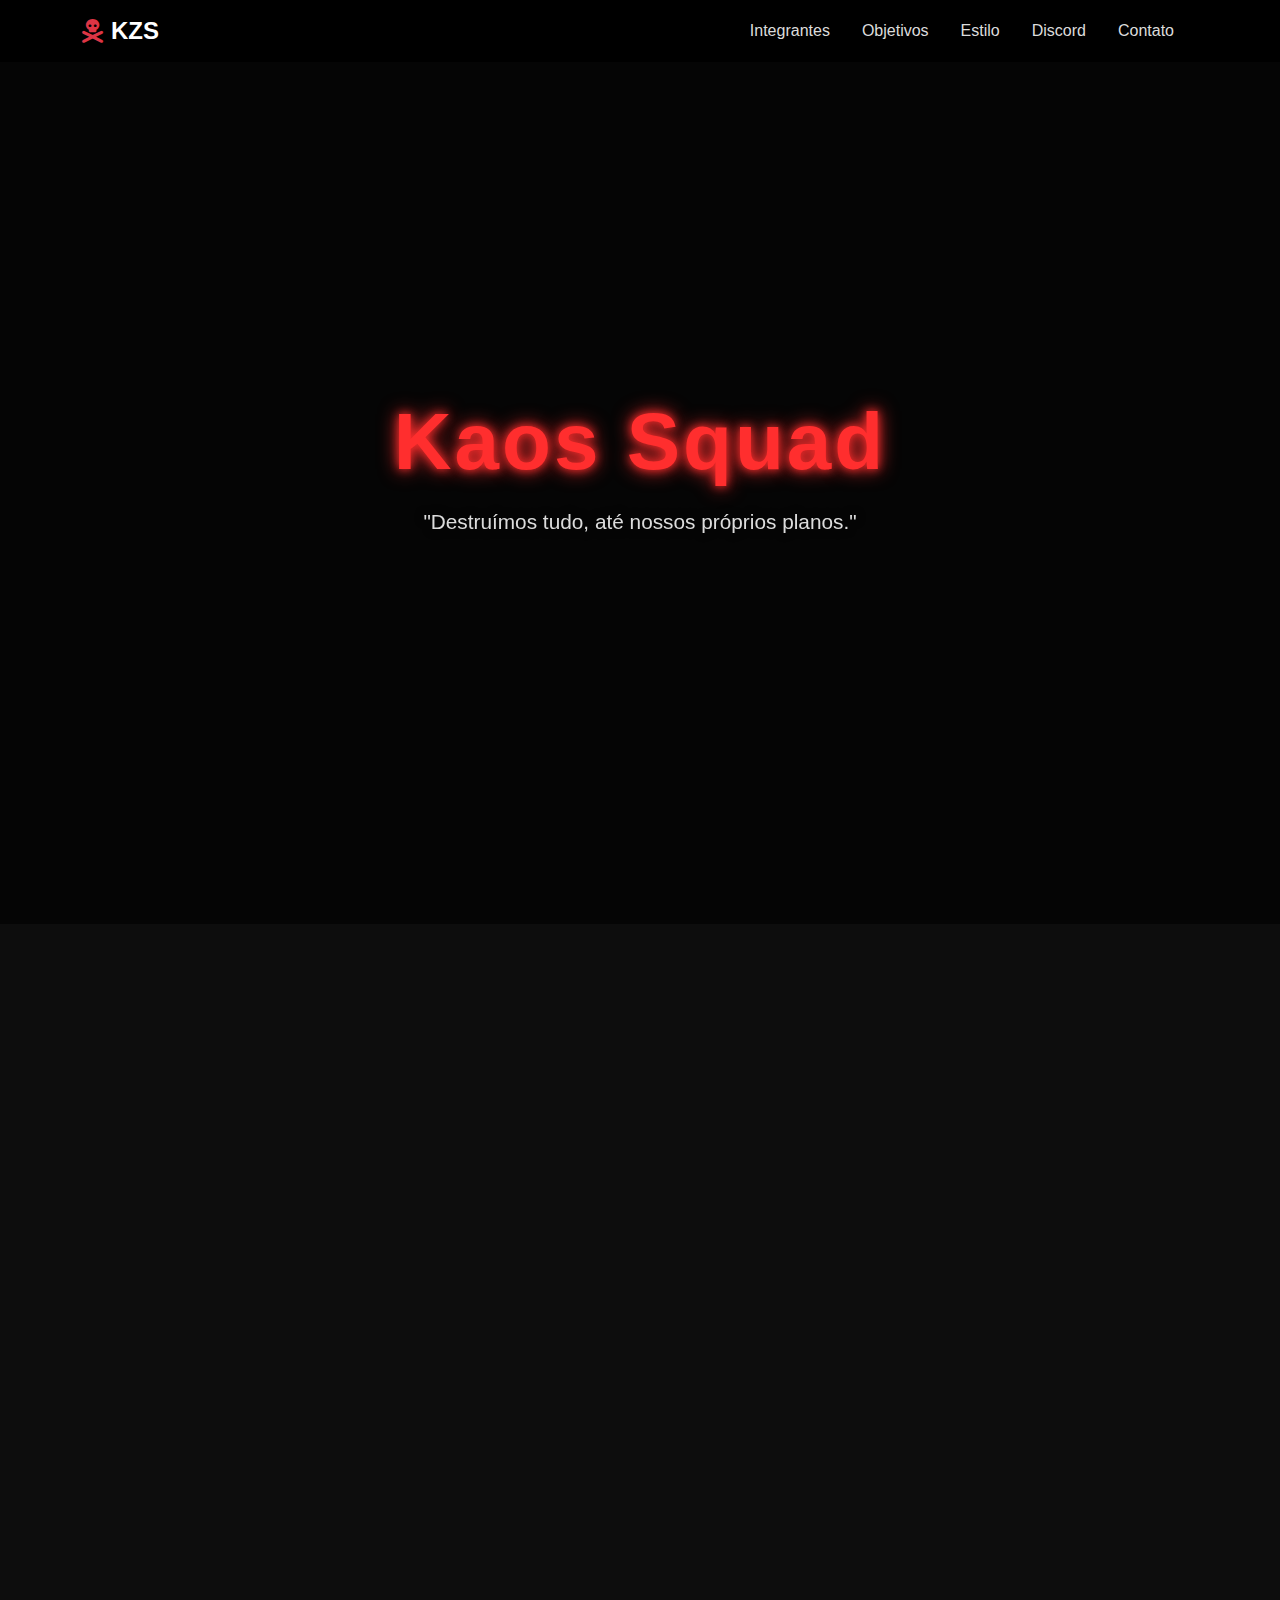
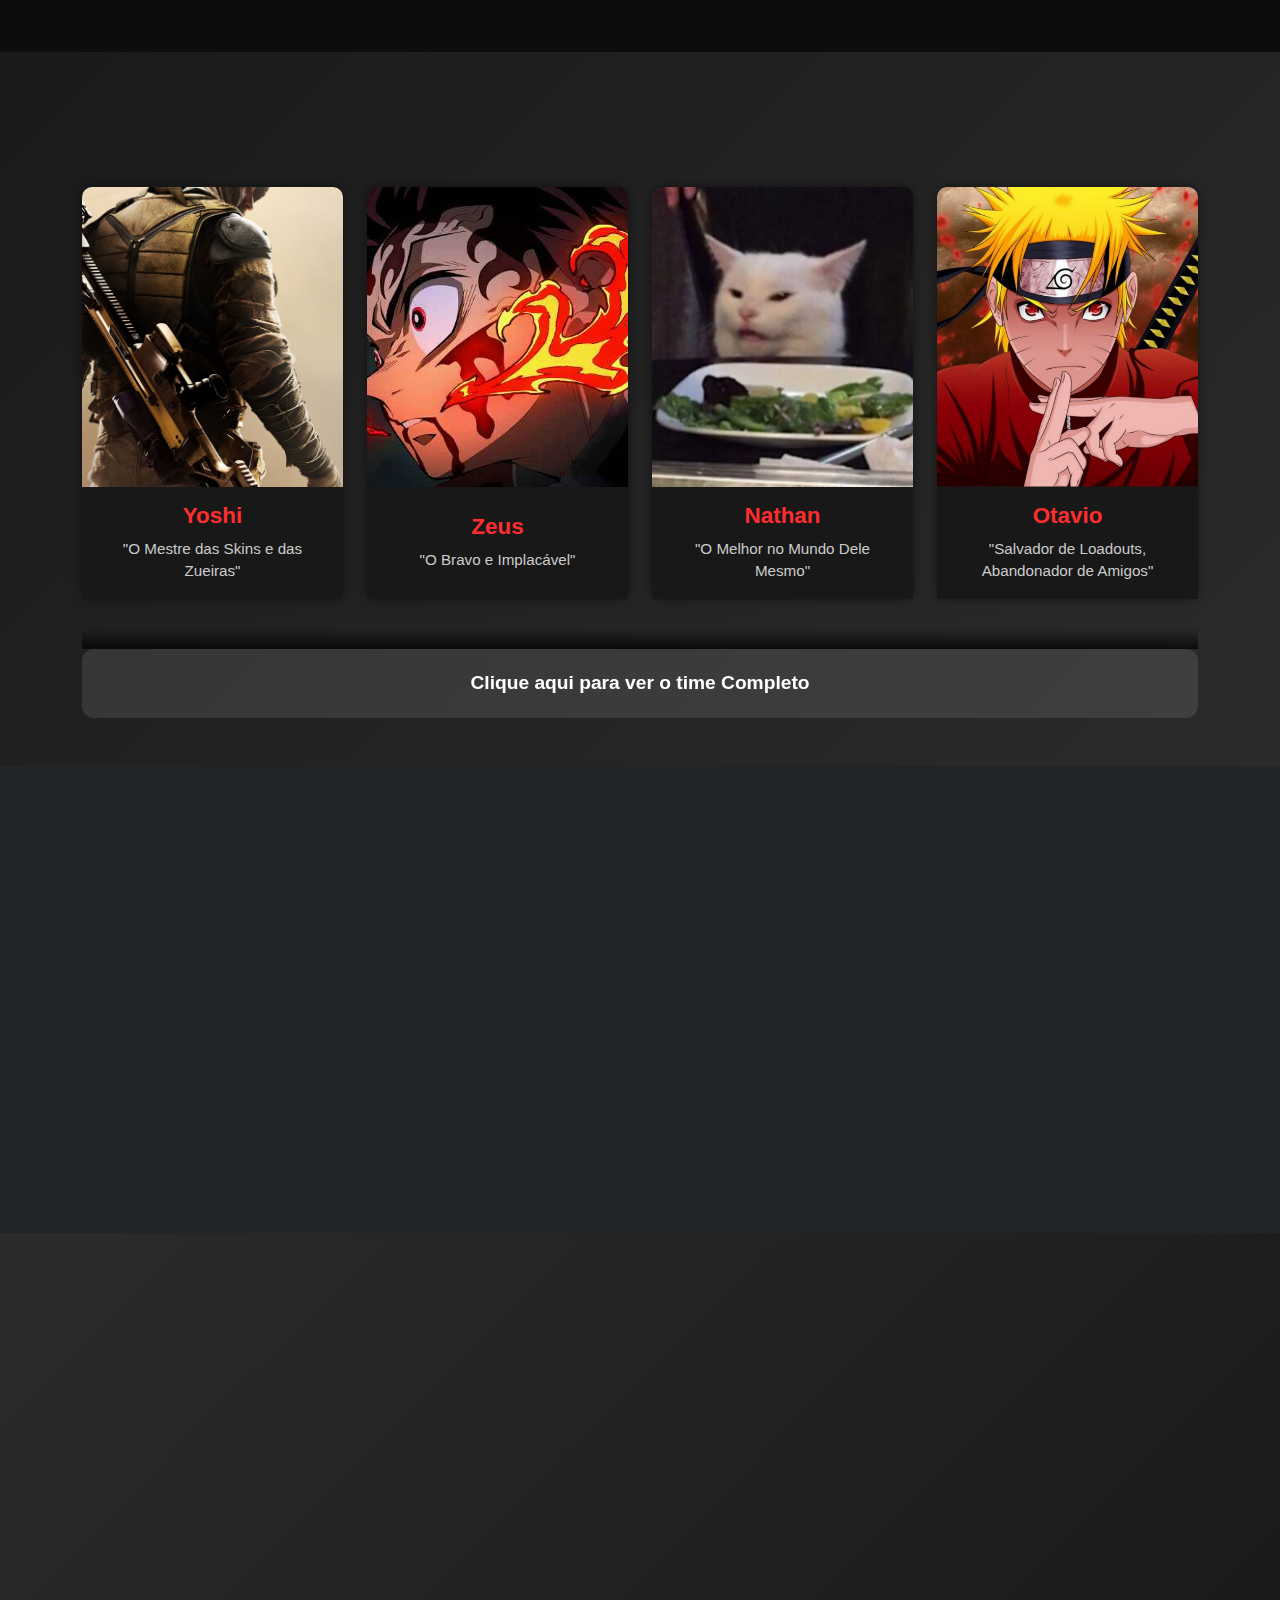
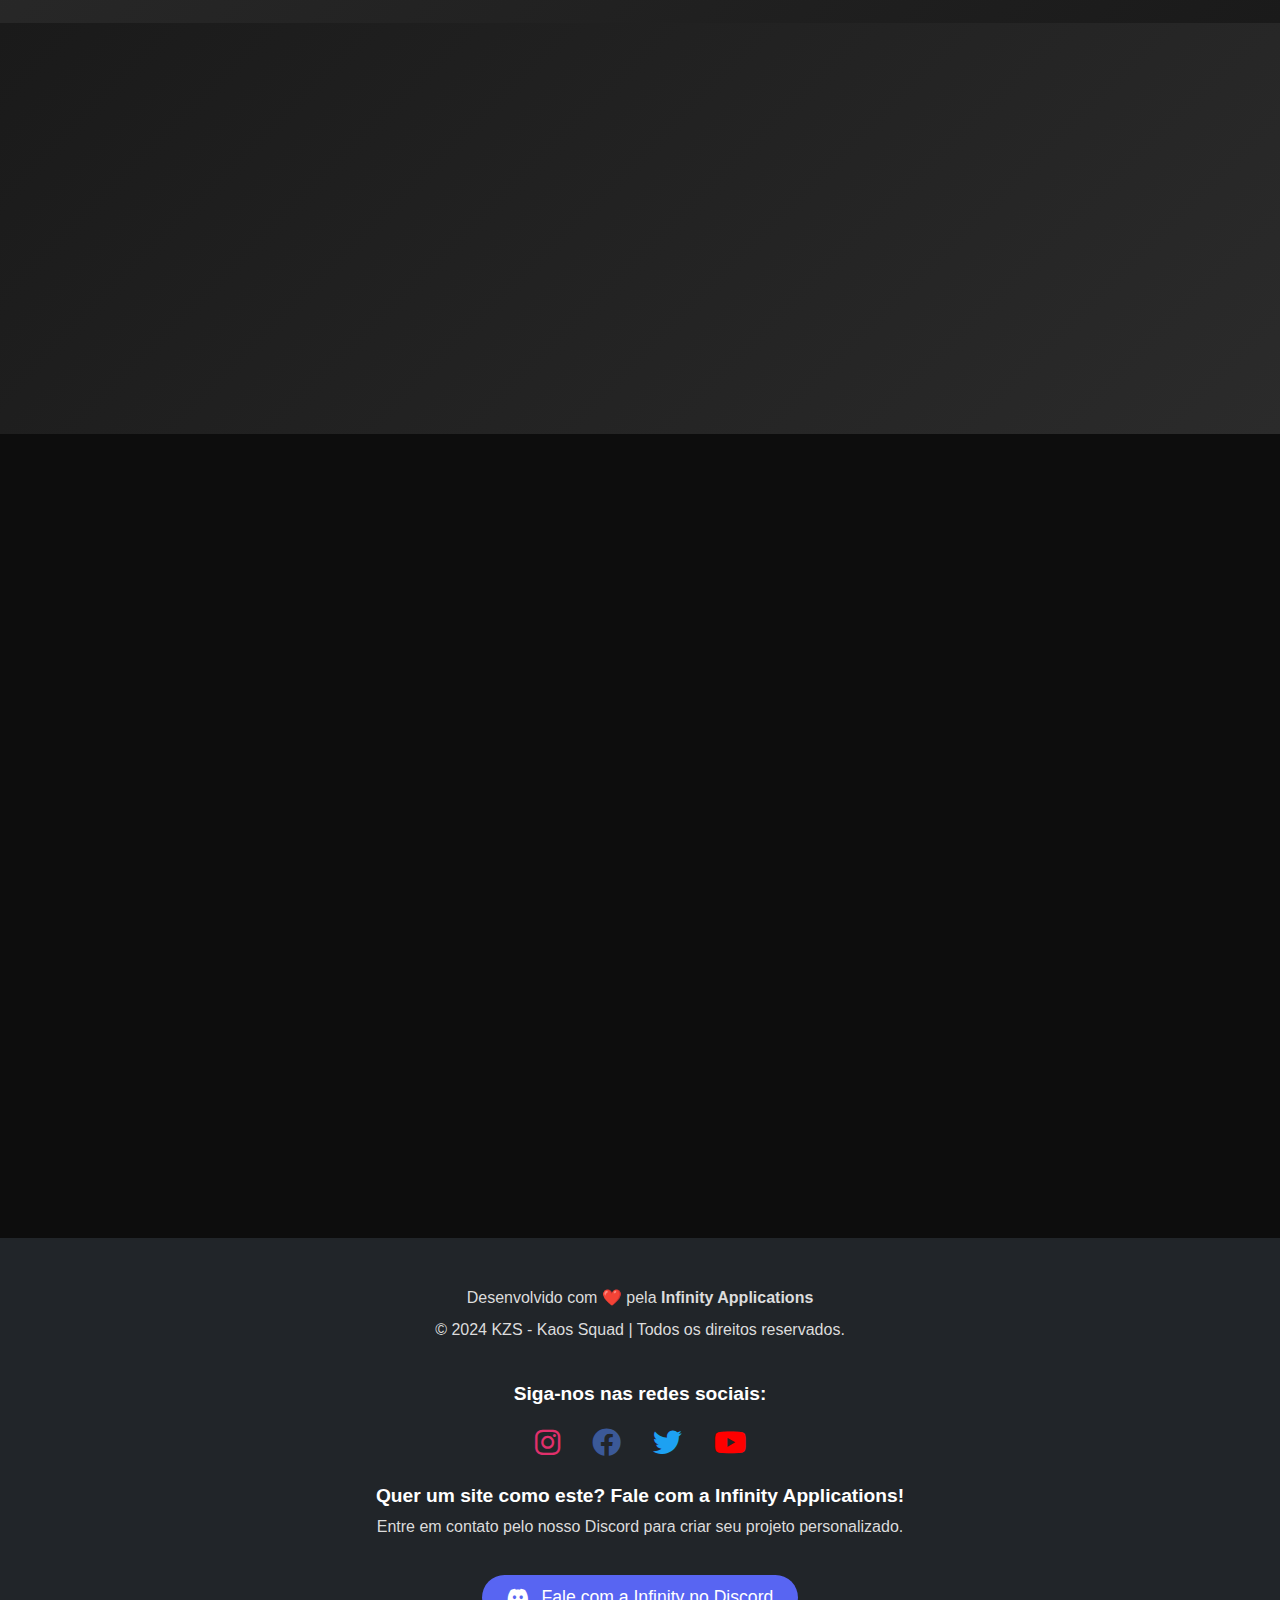
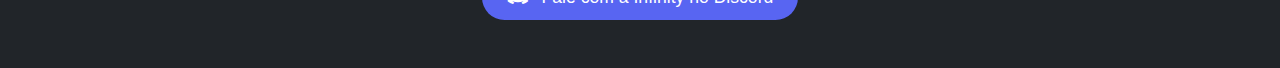
<file: index.html>
<!DOCTYPE html>
<html lang="pt-BR">

<head>`
  <meta charset="UTF-8" />
  <meta name="description" content="Site da equipe KZS - Kaos Squad" />
  <meta name="keywords" content="KZS, Kaos Squad, Gaming, Equipe, Destruição, Chaos" />
  <meta name="author" content="KZS" />
  <meta name="viewport" content="width=device-width, initial-scale=1.0" />
  <title>KZS - Kaos Squad</title>
  <!-- Favicon -->
  <link rel="icon" type="image/x-icon" href="./public/image/logo.png" />

  <!-- Bootstrap CSS -->
  <link href="https://cdn.jsdelivr.net/npm/bootstrap@5.3.0-alpha1/dist/css/bootstrap.min.css" rel="stylesheet" />
  <!-- Font Awesome -->
  <link rel="stylesheet" href="https://cdnjs.cloudflare.com/ajax/libs/font-awesome/6.0.0/css/all.min.css" />
  <!-- AOS (Animate On Scroll) CSS -->
  <link rel="stylesheet" href="https://cdn.jsdelivr.net/npm/aos@2.3.4/dist/aos.css" />
  <!-- Custom CSS -->
  <link rel="stylesheet" href="./public/css/tko.css" />

  <style>
    body {
      user-select: none;
      -webkit-user-select: none;
      -moz-user-select: none;
      -ms-user-select: none;
    }

    img {
      pointer-events: none;
    }
  </style>
</head>

<body id="home">
  <!-- Navbar -->
  <nav class="navbar navbar-expand-lg navbar-dark fixed-top">
    <div class="container">
      <a class="navbar-brand" href="#home">
        <i class="fa-solid fa-skull-crossbones text-danger"></i> KZS
      </a>
      <button class="navbar-toggler" type="button" data-bs-toggle="collapse" data-bs-target="#navbarNav"
        aria-controls="navbarNav" aria-expanded="false" aria-label="Toggle navigation">
        <span><i class="fa-solid fa-bars text-light"></i></span>
      </button>
      <div class="collapse navbar-collapse justify-content-end" id="navbarNav">
        <ul class="navbar-nav ms-auto">
          <li class="nav-item">
            <a class="nav-link" href="#team">Integrantes</a>
          </li>
          <li class="nav-item">
            <a class="nav-link" href="#objectives">Objetivos</a>
          </li>
          <li class="nav-item">
            <a class="nav-link" href="#styleSection">Estilo</a>
          </li>
          <li class="nav-item">
            <a class="nav-link" href="#discord">Discord</a>
          </li>
          <li class="nav-item">
            <a class="nav-link" href="#discord">Contato</a>
          </li>
        </ul>
      </div>
    </div>
  </nav>

  <!-- Hero Section -->
  <header class="hero d-flex align-items-center justify-content-center">
    <div class="hero-content text-center">
      <h1 class="display-1 fw-bold" data-aos="zoom-in">Kaos Squad</h1>
      <p class="lead" data-aos="fade-up" data-aos-delay="200">
        "Destruímos tudo, até nossos próprios planos."
      </p>
    </div>
  </header>

  <section class="about-team-section py-5" id="aboutTeam">
    <div class="container">
      <h2 class="text-center mb-5" data-aos="fade-up">Sobre o KZS - Kaos Squad</h2>
      <div class="row align-items-center">
        <div class="col-md-6" data-aos="fade-right">
          <img src="./public/image/logo.png" class="img-fluid rounded" alt="Imagem do Time KZS" />
        </div>
        <div class="col-md-6" data-aos="fade-left">
          <p class="lead">
            O KZS - Kaos Squad é mais do que um time de Warzone Resurgence, é uma família formada por amigos com
            o objetivo de dominar o caos dos campos de batalha virtuais. Com uma combinação única de habilidade,
            criatividade e bom humor, conquistamos não só vitórias, mas também a admiração de outros jogadores.
          </p>
          <p>
            Nascemos do desejo de competir, nos aperfeiçoar e, acima de tudo, nos divertir. Cada membro traz seu estilo
            único para o time: desde o estrategista calculista até o mestre das jogadas inesperadas. Juntos, acreditamos
            que a verdadeira força está na união e na vontade de aprender e crescer, tanto como jogadores quanto como
            amigos.
          </p>
          <p>
            No KZS, nossa missão é levar entretenimento, inspiração e, claro, destruição controlada para quem nos
            acompanha. Junte-se a nós nesse caminho repleto de adrenalina e diversão!
          </p>
        </div>
      </div>
    </div>
  </section>

  <section class="team py-5" id="team">
    <div class="container">
      <h2 class="text-center mb-5" data-aos="fade-down">Os Integrantes</h2>

      <!-- Primeira linha (sempre visível) -->
      <div class="row g-4">
        <div class="col-sm-6 col-md-3">
          <div class="card text-center">
            <img src="./public/image/yoshi.png" class="card-img-top" alt="Foto do integrante Yoshi" />
            <div class="card-body">
              <h5 class="card-title">Yoshi</h5>
              <p class="card-text">"O Mestre das Skins e das Zueiras"</p>
            </div>
          </div>
        </div>
        <div class="col-sm-6 col-md-3">
          <div class="card text-center">
            <img src="./public/image/zeus.png" class="card-img-top" alt="Foto do integrante Zeus" />
            <div class="card-body">
              <h5 class="card-title">Zeus</h5>
              <p class="card-text">"O Bravo e Implacável"</p>
            </div>
          </div>
        </div>
        <div class="col-sm-6 col-md-3">
          <div class="card text-center">
            <img src="./public/image/nathan.png" class="card-img-top" alt="Foto do integrante Nathan" />
            <div class="card-body">
              <h5 class="card-title">Nathan</h5>
              <p class="card-text">"O Melhor no Mundo Dele Mesmo"</p>
            </div>
          </div>
        </div>
        <div class="col-sm-6 col-md-3">
          <div class="card text-center">
            <img src="./public/image/naruto.png" class="card-img-top" alt="Foto do integrante Otavio" />
            <div class="card-body">
              <h5 class="card-title">Otavio</h5>
              <p class="card-text">"Salvador de Loadouts, Abandonador de Amigos"</p>
            </div>
          </div>
        </div>
      </div>

      <!-- Segunda linha (colapsável) -->
      <div class="row g-3 collapse" id="extraTeam">
        <div class="col-sm-6 col-md-3">
          <div class="card text-center">
            <img src="./public/image/dreko.png" class="card-img-top" alt="Foto do integrante Dreko" />
            <div class="card-body">
              <h6 class="card-title">Dreko</h6>
              <p class="card-text">"Rushado, vai e volta correndo gritando socorro."</p>
            </div>
          </div>
        </div>
        <div class="col-sm-6 col-md-3">
          <div class="card text-center">
            <img src="./public/image/luke.png" class="card-img-top" alt="Foto do integrante Luke" />
            <div class="card-body">
              <h6 class="card-title">Luke</h6>
              <p class="card-text">"Especialista em Suporte, e falar de Fivem."</p>
            </div>
          </div>
        </div>
        <div class="col-sm-6 col-md-3">
          <div class="card text-center">
            <img src="./public/image/yan.png" class="card-img-top" alt="Foto do integrante Yan" />
            <div class="card-body">
              <h6 class="card-title">Yan</h6>
              <p class="card-text">"Explosivo em Ação, e trouxa dos Web Namoros."</p>
            </div>
          </div>
        </div>
        <div class="col-sm-6 col-md-3">
          <div class="card text-center">
            <img src="./public/image/nanda.png" class="card-img-top" alt="Foto do integrante Nanda Roots" />
            <div class="card-body">
              <h6 class="card-title">Nanda Roots</h6>
              <p class="card-text">"Rainha dos contratos."</p>
            </div>
          </div>
        </div>
        <div class="col-sm-6 col-md-3">
          <div class="card text-center">
            <img src="./public/image/naruto.png" class="card-img-top" alt="Foto do integrante Snowless" />
            <div class="card-body">
              <h6 class="card-title">Snowless</h6>
              <p class="card-text">"O mestre das Cal.12 e das SMT."</p>
            </div>
          </div>
        </div>
        <div class="col-sm-6 col-md-3">
          <div class="card text-center">
            <img src="./public/image/pedro.png" class="card-img-top" alt="Foto do integrante Pedro" />
            <div class="card-body">
              <h6 class="card-title">Petrokowysk</h6>
              <p class="card-text">"O raro suicida que trás confusão pro team."</p>
            </div>
          </div>
        </div>
      </div>

      <!-- Efeito de vidro -->
      <div class="glass-effect" id="toggleGlass">
        <span>Clique aqui para ver o time Completo</span>
      </div>
    </div>
  </section>



  <!-- Objectives Section -->
  <section class="objectives py-5 bg-dark" id="objectives">
    <div class="container">
      <h2 class="text-center mb-5" data-aos="fade-up">Nossos Objetivos</h2>
      <p class="text-center lead mb-5" data-aos="fade-up" data-aos-delay="100">
        Nossa missão é combinar habilidade, diversão e dedicação para alcançar grandes conquistas no Warzone Resurgence.
      </p>
      <div class="row">
        <!-- Objetivo 1 -->
        <div class="col-md-6 col-lg-3 text-center" data-aos="fade-up">
          <i class="fa-solid fa-bullseye fa-3x text-primary mb-3"></i>
          <h5>Aperfeiçoar Habilidades</h5>
          <p>Praticamos constantemente para refinar nossas táticas e garantir o máximo desempenho em cada partida.</p>
        </div>
        <!-- Objetivo 2 -->
        <div class="col-md-6 col-lg-3 text-center" data-aos="fade-up" data-aos-delay="100">
          <i class="fa-solid fa-handshake fa-3x text-success mb-3"></i>
          <h5>Criar uma Comunidade</h5>
          <p>Fomentamos um ambiente amigável onde jogadores de todos os níveis se sintam acolhidos e respeitados.</p>
        </div>
        <!-- Objetivo 3 -->
        <div class="col-md-6 col-lg-3 text-center" data-aos="fade-up" data-aos-delay="200">
          <i class="fa-solid fa-trophy fa-3x text-warning mb-3"></i>
          <h5>Conquistar Títulos</h5>
          <p>Competimos em campeonatos com foco em mostrar nossa habilidade e trazer troféus para o KZS.</p>
        </div>
        <!-- Objetivo 4 -->
        <div class="col-md-6 col-lg-3 text-center" data-aos="fade-up" data-aos-delay="300">
          <i class="fa-solid fa-users fa-3x text-danger mb-3"></i>
          <h5>Incluir Todos</h5>
          <p>Acreditamos na inclusão e no respeito, unindo jogadores com diferentes estilos e níveis de experiência.</p>
        </div>
      </div>
      <!-- Call to Action -->
      <!-- <div class="text-center mt-5">
        <a href="#discord" class="btn btn-primary btn-lg" data-aos="zoom-in">
          Junte-se ao KZS e faça parte dessa jornada!
        </a>
      </div> -->
    </div>
  </section>

  <!-- <section class="objectives py-5" id="objectives">
    <div class="container">
      <h2 class="text-center mb-5" data-aos="fade-up">
        Nossos Objetivos
      </h2>
      <div class="row justify-content-center">
        <div class="col-md-8">
          <ul class="list-group list-group-flush" data-aos="fade-up" data-aos-delay="100">
            <li class="list-group-item">
              <i class="fa-solid fa-bullseye neon-icon me-2"></i>
              Aperfeiçoar habilidades e estratégias
            </li>
            <li class="list-group-item">
              <i class="fa-solid fa-handshake-angle neon-icon me-2"></i>
              Criar uma comunidade unida de jogadores
            </li>
            <li class="list-group-item">
              <i class="fa-solid fa-trophy neon-icon me-2"></i>
              Participar de campeonatos e vencer
            </li>
            <li class="list-group-item">
              <i class="fa-solid fa-people-group neon-icon me-2"></i>
              Incluir jogadores de diferentes níveis e estilos
            </li>
          </ul>
        </div>
      </div>
    </div>
  </section>  -->

  <!-- Estilo de Jogo -->
  <section class="style-section py-5 bg-dark text-light" id="styleSection">
    <div class="container text-center">
      <h2 data-aos="fade-up">Nosso Estilo de Jogo</h2>
      <p class="mt-3" data-aos="fade-up" data-aos-delay="200">
        "Caos, destruição e uma pitada de talento. Aqui, jogamos com estratégia, mas nunca perdemos a diversão."
      </p>
      <div class="row mt-5">
        <div class="col-md-4" data-aos="zoom-in">
          <i class="fa-solid fa-crosshairs fa-3x mb-3"></i>
          <h5>Precisão</h5>
          <p>Focamos em jogadas certeiras que garantem a vitória.</p>
        </div>
        <div class="col-md-4" data-aos="zoom-in" data-aos-delay="200">
          <i class="fa-solid fa-bomb fa-3x mb-3"></i>
          <h5>Caos</h5>
          <p>Nosso diferencial é improvisar e criar estratégias no calor do momento.</p>
        </div>
        <div class="col-md-4" data-aos="zoom-in" data-aos-delay="400">
          <i class="fa-solid fa-laugh-beam fa-3x mb-3"></i>
          <h5>Diversão</h5>
          <p>Cada partida é uma oportunidade de rir e criar memórias com o time.</p>
        </div>
      </div>
    </div>
  </section>


  <!-- Discord Section -->
  <section class="discord-section py-5 bg-primary text-light" id="discord">
    <div class="container text-center">
      <h3 class="mb-4" data-aos="fade-down">Junte-se ao nosso Discord</h3>
      <p class="lead mb-4" data-aos="fade-up">
        Entre no nosso servidor oficial e tenha acesso exclusivo a dicas, estratégias, memes e jogatinas com o time KZS.
      </p>
      <div class="row justify-content-center">
        <div class="col-md-4" data-aos="fade-right">
          <i class="fa-solid fa-user-group fa-2x mb-2"></i>
          <h5>Comunidade Ativa</h5>
          <p>Junte-se a jogadores que compartilham o amor por Warzone Resurgence.</p>
        </div>
        <div class="col-md-4" data-aos="fade-left" data-aos-delay="200">
          <i class="fa-solid fa-bolt fa-2x mb-2"></i>
          <h5>Eventos Exclusivos</h5>
          <p>Participe de partidas personalizadas, campeonatos e muito mais.</p>
        </div>
      </div>
      <a href="https://discord.gg/MUQ2XmgaUV" target="_blank" class="btn btn-discord mt-3" data-aos="zoom-in"
        data-aos-delay="300">
        <i class="fa-brands fa-discord me-2"></i>Entrar no Discord
      </a>
    </div>
  </section>


  <section class="livestream-section py-5" id="livestreams">
    <div class="container">
      <h2 class="text-center mb-5" data-aos="fade-up">Assista Nossas Lives</h2>
      <p class="text-center mb-5" data-aos="fade-up" data-aos-delay="100">
        Acompanhe as jogadas incríveis do Yoshi, Otavio e Nanda Roots ao vivo nas plataformas de stream.
      </p>
      <div class="row g-4"> <!-- Adicione `g-4` para espaçamento -->
        <!-- Yoshi -->
        <div class="col-12 col-md-4" data-aos="fade-up">
          <div class="card livestream-card">
            <img src="./public/image/yoshi.png" class="card-img-top" alt="Live de Yoshi" />
            <div class="card-body">
              <h5 class="card-title">Yoshi</h5>
              <p class="card-text">"O Mestre das Skins e das Zueiras ao vivo!"</p>
              <a href="https://twitch.tv/yoshibrosFPS" target="_blank" class="btn btn-primary">
                Assistir no Twitch
              </a>
            </div>
          </div>
        </div>

        <!-- Otavio -->
        <div class="col-12 col-md-4" data-aos="fade-up" data-aos-delay="200">
          <div class="card livestream-card">
            <img src="./public/image/naruto.png" class="card-img-top" alt="Live de Otavio" />
            <div class="card-body">
              <h5 class="card-title">Otavio</h5>
              <p class="card-text">"Salvador de Loadouts em ação!"</p>
              <a href="https://twitch.tv/otavio" target="_blank" class="btn btn-primary">
                Assistir no Twitch
              </a>
            </div>
          </div>
        </div>

        <!-- Nanda Roots -->
        <div class="col-12 col-md-4" data-aos="fade-up" data-aos-delay="400">
          <div class="card livestream-card">
            <img src="./public/image/nanda.png" class="card-img-top" alt="Live de Nanda Roots" />
            <div class="card-body">
              <h5 class="card-title">Nanda Roots</h5>
              <p class="card-text">"Mestre dos contratos, não sobra um!"</p>
              <a href="https://twitch.tv/nandaroots" target="_blank" class="btn btn-primary">
                Assistir no Twitch
              </a>
            </div>
          </div>
        </div>
      </div>
    </div>
  </section>


  <!-- Footer -->
  <footer class="footer-section bg-dark text-light py-5">
    <div class="container">
      <!-- Informações de Créditos e Direitos Autorais -->
      <div class="row text-center mb-4">
        <div class="col">
          <p class="footer-text">
            Desenvolvido com ❤️ pela <strong>Infinity Applications</strong>
          </p>
          <p>&copy; 2024 KZS - Kaos Squad | Todos os direitos reservados.</p>
        </div>
      </div>

      <!-- Redes Sociais -->
      <div class="row text-center mb-4">
        <div class="col">
          <h5>Siga-nos nas redes sociais:</h5>
          <div class="social-icons mt-3">
            <!-- Instagram -->
            <a href="#" class="social-icon instagram me-3" title="Instagram">
              <i class="fa-brands fa-instagram"></i>
            </a>
            <!-- Facebook -->
            <a href="#" class="social-icon facebook me-3" title="Facebook">
              <i class="fa-brands fa-facebook"></i>
            </a>
            <!-- Twitter -->
            <a href="#" class="social-icon twitter me-3" title="Twitter">
              <i class="fa-brands fa-twitter"></i>
            </a>
            <!-- YouTube -->
            <a href="#" class="social-icon youtube" title="Youtube">
              <i class="fa-brands fa-youtube"></i>
            </a>
          </div>
        </div>
      </div>

      <!-- Contato com Discord -->
      <div class="row text-center">
        <div class="col">
          <h5>Quer um site como este? Fale com a Infinity Applications!</h5>
          <p class="mb-3">Entre em contato pelo nosso Discord para criar seu projeto personalizado.</p>
          <a href="https://discord.gg/t7sY6YHa2B" target="_blank" class="btn btn-discord px-4 py-2">
            <i class="fa-brands fa-discord me-2"></i> Fale com a Infinity no Discord
          </a>
        </div>
      </div>
    </div>
  </footer>

  <!-- JS (Bootstrap + AOS) -->
  <script src="https://cdn.jsdelivr.net/npm/bootstrap@5.3.0-alpha1/dist/js/bootstrap.bundle.min.js"></script>
  <script src="https://cdn.jsdelivr.net/npm/aos@2.3.4/dist/aos.js"></script>
  <script>
    document.addEventListener("contextmenu", (e) => {
      e.preventDefault();
      alert("Função desabilitada para proteger o conteúdo!");
    });
    document.addEventListener("keydown", (e) => {
      if (
        e.ctrlKey && (e.key === "u" || e.key === "s" || e.key === "p" || e.key === "c") ||
        e.key === "F12" || // F12
        (e.ctrlKey && e.shiftKey && (e.key === "i" || e.key === "j"))
      ) {
        e.preventDefault();
        alert("Ação desabilitada para proteger o conteúdo!");
      }
    });
    document.addEventListener("selectstart", (e) => {
      e.preventDefault();
    });
    document.addEventListener("dragstart", (e) => {
      e.preventDefault();
    });
  </script>

  <!-- JS (Bootstrap + AOS) -->
  <script src="https://cdn.jsdelivr.net/npm/bootstrap@5.3.0-alpha1/dist/js/bootstrap.bundle.min.js"></script>
  <script src="https://cdn.jsdelivr.net/npm/aos@2.3.4/dist/aos.js"></script>
  <script>
    AOS.init({
      duration: 1000,
      once: true,
    });
  </script>
  <script>
    document.getElementById("toggleGlass").addEventListener("click", function () {
      const extraTeam = document.getElementById("extraTeam");

      if (extraTeam.classList.contains("collapse")) {
        extraTeam.classList.remove("collapse");
        this.querySelector("span").textContent = "Clique aqui para esconder";
      } else {
        extraTeam.classList.add("collapse");
        this.querySelector("span").textContent = "Clique aqui para ver o time Completo";
      }
    });
  </script>


</body>

</html>
</file>
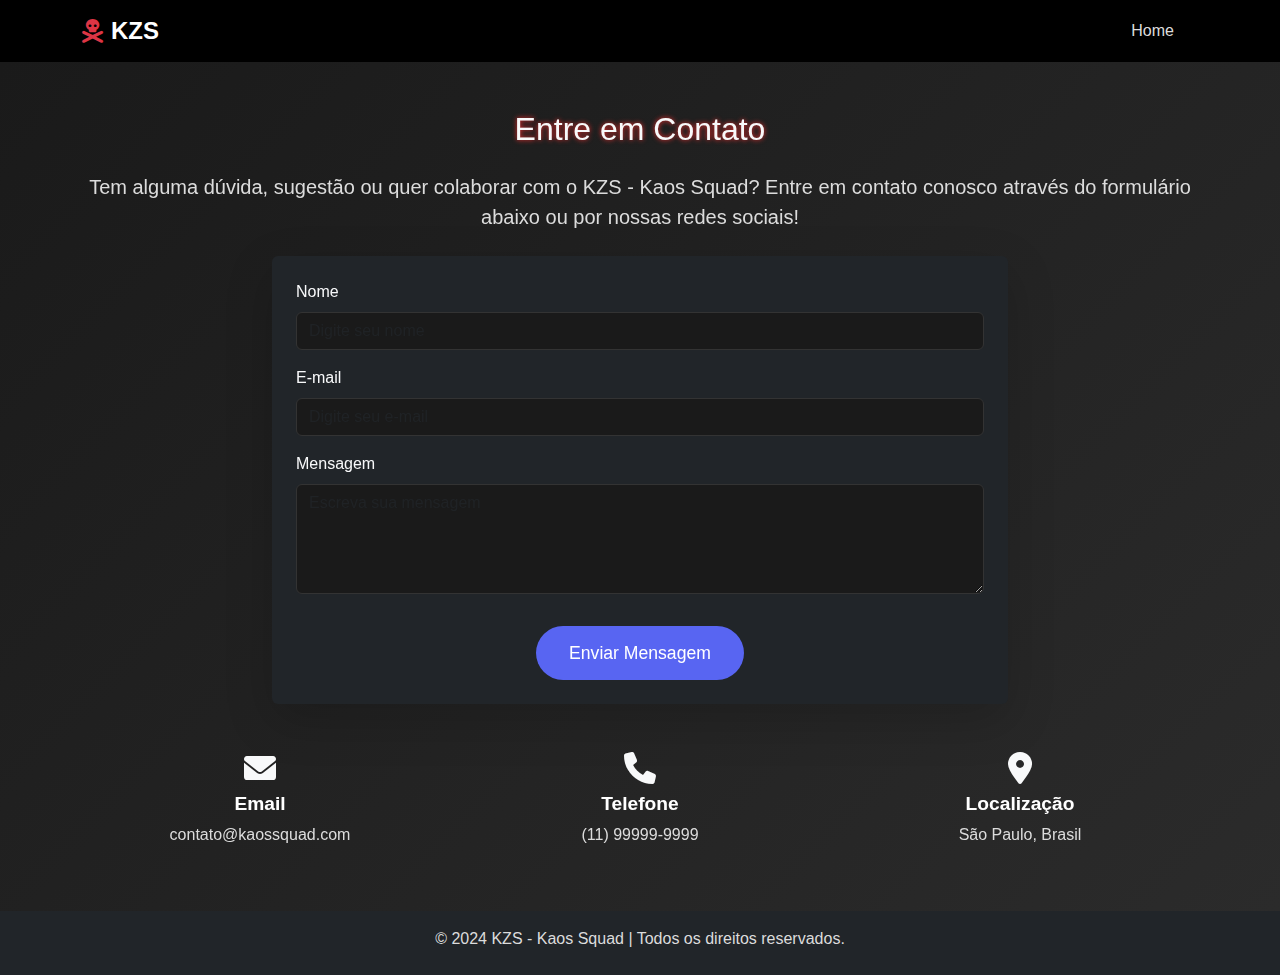
<file: public/pages/contato.html>
<!DOCTYPE html>
<html lang="pt-BR">

<head>
    <meta charset="UTF-8" />
    <meta name="description" content="Entre em contato com KZS - Kaos Squad" />
    <meta name="keywords" content="KZS, Kaos Squad, Contato, Gaming, Equipe" />
    <meta name="author" content="KZS" />
    <meta name="viewport" content="width=device-width, initial-scale=1.0" />
    <title>Contato - KZS Kaos Squad</title>

    <!-- Bootstrap CSS -->
    <link href="https://cdn.jsdelivr.net/npm/bootstrap@5.3.0-alpha1/dist/css/bootstrap.min.css" rel="stylesheet" />
    <!-- Font Awesome -->
    <link rel="stylesheet" href="https://cdnjs.cloudflare.com/ajax/libs/font-awesome/6.0.0/css/all.min.css" />
    <!-- AOS (Animate On Scroll) CSS -->
    <link rel="stylesheet" href="https://cdn.jsdelivr.net/npm/aos@2.3.4/dist/aos.css" />
    <!-- Custom CSS -->
    <link rel="stylesheet" href="../css/tko.css" />
</head>

<body>
    <!-- Navbar -->
    <nav class="navbar navbar-expand-lg navbar-dark">
        <div class="container">
            <a class="navbar-brand" href="#">
                <i class="fa-solid fa-skull-crossbones text-danger"></i> KZS
            </a>
            <button class="navbar-toggler" type="button" data-bs-toggle="collapse" data-bs-target="#navbarNav"
            aria-controls="navbarNav" aria-expanded="false" aria-label="Toggle navigation">
            <span><i class="fa-solid fa-bars text-light"></i></span>
        </button>
        <div class="collapse navbar-collapse justify-content-end" id="navbarNav">
            <ul class="navbar-nav">
                <li class="nav-item">
                    <a class="nav-link" href="../../index.html">Home</a>
                </li>
            </ul>
        </div>
    </div>
</nav>

    <!-- Seção de Contato -->
    <section class="contact-section py-5 bg-dark text-light" id="contact">
        <div class="container">
            <h2 class="text-center mb-4" data-aos="fade-up">Entre em Contato</h2>
            <p class="text-center lead mb-4" data-aos="fade-up" data-aos-delay="100">
                Tem alguma dúvida, sugestão ou quer colaborar com o KZS - Kaos Squad? Entre em contato conosco através
                do formulário abaixo ou por nossas redes sociais!
            </p>

            <!-- Formulário de Contato -->
            <div class="row justify-content-center">
                <div class="col-md-8">
                    <form id="contactForm" class="bg-dark p-4 rounded shadow-lg" data-aos="fade-up"
                        data-aos-delay="200">
                        <div class="mb-3">
                            <label for="name" class="form-label">Nome</label>
                            <input type="text" class="form-control" id="name" name="name" placeholder="Digite seu nome"
                                required />
                        </div>
                        <div class="mb-3">
                            <label for="email" class="form-label">E-mail</label>
                            <input type="email" class="form-control" id="email" name="email"
                                placeholder="Digite seu e-mail" required />
                        </div>
                        <div class="mb-3">
                            <label for="message" class="form-label">Mensagem</label>
                            <textarea class="form-control" id="message" name="message" rows="4"
                                placeholder="Escreva sua mensagem" required></textarea>
                        </div>
                        <div class="text-center">
                            <button type="submit" class="btn btn-discord mt-3">
                                Enviar Mensagem
                            </button>
                        </div>
                    </form>
                </div>
            </div>

            <!-- Informações de Contato -->
            <div class="row text-center mt-5" data-aos="fade-up" data-aos-delay="300">
                <div class="col-md-4">
                    <i class="fa-solid fa-envelope fa-2x mb-2"></i>
                    <h5>Email</h5>
                    <p>contato@kaossquad.com</p>
                </div>
                <div class="col-md-4">
                    <i class="fa-solid fa-phone fa-2x mb-2"></i>
                    <h5>Telefone</h5>
                    <p>(11) 99999-9999</p>
                </div>
                <div class="col-md-4">
                    <i class="fa-solid fa-map-marker-alt fa-2x mb-2"></i>
                    <h5>Localização</h5>
                    <p>São Paulo, Brasil</p>
                </div>
            </div>
        </div>
    </section>

    <!-- Footer -->
    <footer class="footer-section py-3 bg-dark text-center">
        <p class="footer-text">
            &copy; 2024 KZS - Kaos Squad | Todos os direitos reservados.
        </p>
    </footer>

    <!-- JS (Bootstrap + AOS) -->
    <script src="https://cdn.jsdelivr.net/npm/bootstrap@5.3.0-alpha1/dist/js/bootstrap.bundle.min.js"></script>
    <script src="https://cdn.jsdelivr.net/npm/aos@2.3.4/dist/aos.js"></script>
    <script>
        AOS.init({
            duration: 1000,
            once: true,
        });
    </script>

    <!-- Webhook Script -->
    <script>
        const webhookURL = "https://discord.com/api/webhooks/1322369888026890240/OLmbXhyEVDO7ws6l9HyQiXVrTYS-noIAuKBtQznw0AMTfG-yEpseWHkAcaDKmmdTX9ZS"; // Substitua pela URL do seu Webhook

        document.getElementById("contactForm").addEventListener("submit", function (e) {
            e.preventDefault(); // Impede o envio padrão do formulário

            const name = document.getElementById("name").value;
            const email = document.getElementById("email").value;
            const message = document.getElementById("message").value;

            // Corpo do embed no formato JSON
            const payload = {
                embeds: [
                    {
                        title: "Nova Mensagem de Contato",
                        color: 16711680, // Cor do embed (vermelho em hexadecimal)
                        fields: [
                            { name: "Nome", value: name, inline: true },
                            { name: "E-mail", value: email, inline: true },
                            { name: "Mensagem", value: message, inline: false },
                        ],
                        footer: {
                            text: "Enviado através do site Kaos Squad",
                        },
                    },
                ],
            };

            // Enviar a mensagem ao webhook
            fetch(webhookURL, {
                method: "POST",
                headers: {
                    "Content-Type": "application/json",
                },
                body: JSON.stringify(payload),
            })
                .then((response) => {
                    if (response.ok) {
                        alert("Mensagem enviada com sucesso!");
                        document.getElementById("contactForm").reset(); // Limpa o formulário
                    } else {
                        alert("Erro ao enviar a mensagem. Tente novamente mais tarde.");
                    }
                })
                .catch((error) => {
                    console.error("Erro ao enviar:", error);
                    alert("Erro ao enviar a mensagem. Tente novamente mais tarde.");
                });
        });
    </script>
</body>

</html>
</file>
<file: public/css/tko.css>
/* -------------------------------------------------
   RESET & BASE
--------------------------------------------------- */
* {
  margin: 0;
  padding: 0;
  box-sizing: border-box;
}

html, body {
  scroll-behavior: smooth;
  font-family: 'Arial', sans-serif;
  background: #0d0d0d; /* Fundo principal bem escuro */
  color: #e0e0e0;
  min-height: 100%;
}

a {
  text-decoration: none;
  color: inherit;
}

a:hover {
  text-decoration: none;
}

/* -------------------------------------------------
   NAVBAR
--------------------------------------------------- */
.navbar {
  background-color: #000;
  transition: background 0.3s ease;
  z-index: 999;
}

.navbar-brand {
  font-size: 1.5rem;
  font-weight: 700;
  display: flex;
  align-items: center;
  gap: 0.5rem;
}

/* Links do menu */
.navbar-dark .navbar-nav .nav-link {
  margin-right: 1rem;
  transition: color 0.3s ease;
  color: #dcdcdc;
}

.navbar-dark .navbar-nav .nav-link:hover {
  color: #ff2e2e; /* neon red */
}

/* -------------------------------------------------
   HERO (TOPO)
--------------------------------------------------- */
.hero {
  background: url('https://source.unsplash.com/1920x1080/?gaming') no-repeat center center / cover;
  height: 100vh;
  position: relative;
}

.hero::after {
  content: "";
  position: absolute;
  inset: 0;
  background: rgba(0, 0, 0, 0.6); /* Overlay escuro */
}

.hero-content {
  position: relative;
  z-index: 2;
  color: #ffffff;
  text-shadow: 0 0 10px rgba(0,0,0,0.7);
  max-width: 600px;
  margin: 0 auto;
}

.hero .display-1 {
  font-size: 5rem;
  letter-spacing: 3px;
  color: #ff2e2e; /* neon red */
  text-shadow: 0 0 10px #ff2e2e, 0 0 20px #ff2e2e;
  animation: flicker 2s infinite;
}

.hero .lead {
  font-size: 1.3rem;
  opacity: 0.95;
  margin-top: 1rem;
}

/* Animação de "flicker" no TKO */
@keyframes flicker {
  0%, 100% {
    text-shadow: 0 0 5px #ff2e2e, 0 0 10px #ff2e2e;
  }
  50% {
    text-shadow: 0 0 20px #ff2e2e, 0 0 40px #ff2e2e;
  }
}

/* -------------------------------------------------
   TEAM SECTION
--------------------------------------------------- */
.team {
  background: linear-gradient(135deg, #1a1a1a, #2b2b2b);
}

.team h2 {
  color: #ffffff;
  text-shadow: 0 0 3px #ff2e2e;
}

.team .card {
  background-color: #181818;
  border: none;
  border-radius: 10px;
  box-shadow: 0 0 10px rgba(0, 0, 0, 0.5);
  transition: transform 0.3s ease, box-shadow 0.3s ease;
  height: 100%; /* Todos os cards ocupam a mesma altura dentro da coluna */
  display: flex;         /* Para ocupar toda a altura */
  flex-direction: column;
  justify-content: space-between;
}

.team .card:hover {
  transform: scale(1.03);
  box-shadow: 0 0 15px #ff2e2e, 0 0 30px #ff2e2e;
}

/* Imagem no topo do card */
.team .card-img-top {
  width: 100%; 
  height: 300px; 
  object-fit: cover;
  border-top-left-radius: 10px; 
  border-top-right-radius: 10px;
}

/* Card body */
.team .card-body {
  background-color: #181818;
  color: #ffffff;
  flex: 1; /* Ocupar o espaço restante dentro do card */
  display: flex;
  flex-direction: column;
  align-items: center;
  justify-content: center;
}

.team .card-title {
  font-size: 1.4rem;
  color: #ff2e2e;
  margin-bottom: 0.5rem;
}

.team .card-text {
  color: #cccccc;
  font-size: 0.95rem;
}

.smaller-card .card-img-top {
  width: 100%; 
  height: 300px; 
  object-fit: cover; 
  border-top-left-radius: 10px; 
  border-top-right-radius: 10px;
}

.smaller-card .card-title {
  font-size: 1rem; /* Fonte menor */
}

.smaller-card .card-text {
  font-size: 0.9rem; /* Fonte menor */
}



/* Espaçamento adicional entre linhas */
#team .row.g-4 {
  margin-bottom: 20px; /* Espaçamento entre a primeira linha e o botão de vidro */
}

.glass-effect {
  position: relative;
  margin-top: 50px; /* Espaçamento entre a última linha visível e o vidro */
  background: rgba(255, 255, 255, 0.1);
  backdrop-filter: blur(8px);
  border-radius: 12px;
  padding: 20px;
  text-align: center;
  color: white;
  font-size: 1.2rem;
  font-weight: bold;
  cursor: pointer;
  transition: all 0.3s ease-in-out;
  z-index: 1;
}
#extraTeam {
  margin-top: 30px; /* Espaçamento quando expandido */
}

/* Garante um espaçamento maior quando a segunda linha estiver expandida */
#extraTeam .row {
  margin-top: 20px;
}
.glass-effect:hover {
  background: rgba(255, 255, 255, 0.2);
  color: #ff2e2e;
}

.glass-effect span {
  position: relative;
}

.glass-effect::after {
  content: "";
  position: absolute;
  top: -20px;
  left: 0;
  right: 0;
  height: 20px;
  background: linear-gradient(transparent, rgba(0, 0, 0, 0.7));
  z-index: -1;
}

/* -------------------------------------------------
   OBJECTIVES SECTION
--------------------------------------------------- */
.objectives {
  background: #000;
}

.objectives h2 {
  color: #ffffff;
  text-shadow: 0 0 3px #ff2e2e;
}

.list-group-flush .list-group-item {
  border: none;
  margin: 0.2rem 0;
  background: #1a1a1a;
  color: #e0e0e0;
  font-size: 1.1rem;
  position: relative;
  transition: box-shadow 0.3s ease;
}

.list-group-flush .list-group-item:hover {
  box-shadow: 0 0 15px #ff2e2e;
}

.neon-icon {
  color: #ff2e2e;
  text-shadow: 0 0 5px #ff2e2e, 0 0 10px #ff2e2e;
}

/* -------------------------------------------------
   STYLE SECTION
--------------------------------------------------- */
.style-section {
  background: linear-gradient(135deg, #2b2b2b, #1a1a1a);
  color: #fff;
  text-align: center;
}

.style-section h2 {
  color: #ffffff;
  text-shadow: 0 0 5px #ff2e2e;
  margin-bottom: 1rem;
}

.style-section p {
  color: #ccc;
  margin-top: 1rem;
}

/* -------------------------------------------------
   DISCORD SECTION
--------------------------------------------------- */
.discord-section {
  background: linear-gradient(135deg, #1a1a1a, #2b2b2b);
  text-align: center;
}

.discord-section h3 {
  color: #ffffff;
  text-shadow: 0 0 5px #ff2e2e;
}

.btn-discord {
  background-color: #5865F2;
  color: #fff;
  border-radius: 50px;
  padding: 0.8rem 2rem;
  transition: background-color 0.3s ease, box-shadow 0.3s ease;
  margin-top: 1rem;
}

.btn-discord:hover {
  background-color: #4752C4;
  box-shadow: 0 0 15px #4752C4;
  color: #fff;
}

/* -------------------------------------------------
   Lives
--------------------------------------------------- */
/* Estilização dos cards de lives */
.livestream-card {
  background-color: #181818;
  border: none;
  border-radius: 10px;
  box-shadow: 0 0 10px rgba(0, 0, 0, 0.5);
  overflow: hidden;
  transition: transform 0.3s ease, box-shadow 0.3s ease;
  height: 100%; /* Garante que todos os cards tenham a mesma altura */
}

.livestream-card:hover {
  transform: scale(1.05);
  box-shadow: 0 0 15px rgba(255, 46, 46, 0.8), 0 0 30px rgba(255, 46, 46, 0.5);
}

.livestream-card img {
  height: 180px; /* Reduz o tamanho da imagem */
  object-fit: cover; /* Faz a imagem ocupar o espaço sem distorção */
  border-top-left-radius: 10px;
  border-top-right-radius: 10px;
}

.livestream-card {
  display: flex;
  flex-direction: column;
  justify-content: space-between; /* Espaça os elementos dentro do card */
  height: 100%; /* Todos os cards terão a mesma altura */
}

.livestream-card .card-body {
  display: flex;
  flex-direction: column;
  justify-content: space-between; /* Faz com que o conteúdo seja distribuído uniformemente */
  align-items: center;
}

.livestream-card .card-title {
  font-size: 1.3rem;
  font-weight: bold;
  color: #ff2e2e;
}

.livestream-card .card-text {
  font-size: 0.95rem;
  color: #ccc;
  margin-bottom: 1rem;
}

.livestream-card .btn-primary {
  background-color: #ff2e2e;
  border: none;
  border-radius: 50px;
  transition: background-color 0.3s ease, box-shadow 0.3s ease;
}

.livestream-card .btn-primary:hover {
  background-color: #d81b1b;
  box-shadow: 0 0 10px rgba(255, 46, 46, 0.7);
}

.livestream-card .btn {
  margin-top: 10px; /* Adiciona um pequeno espaço entre o botão e o texto acima */
  align-self: stretch; /* Faz o botão ocupar toda a largura do card */
  text-align: center; /* Centraliza o texto do botão */
}

.livestream-card .card-img-top {
  width: 100%; /* A largura da imagem será ajustada ao container */
  height: 400px; /* Altura fixa para todas as imagens */
  object-fit: cover; /* Faz com que a imagem preencha o espaço sem distorcer */
  border-top-left-radius: 10px; /* Mantém o arredondamento nos cantos */
  border-top-right-radius: 10px; /* Mantém o arredondamento nos cantos */
}


/* -------------------------------------------------
   Contato
--------------------------------------------------- */

.contact-section {
  background: linear-gradient(135deg, #1a1a1a, #2b2b2b);
  padding: 2rem 0;
  color: #e0e0e0;
}

.contact-section h2 {
  text-shadow: 0 0 5px #ff2e2e;
  margin-bottom: 1.5rem;
}

.contact-section .form-control {
  background: #1a1a1a;
  color: #e0e0e0;
  border: 1px solid #333;
}

.contact-section .form-control:focus {
  border-color: #ff2e2e;
  box-shadow: 0 0 10px #ff2e2e;
}

.contact-section .btn-discord {
  background-color: #5865F2;
  color: #fff;
  border-radius: 50px;
  padding: 0.8rem 2rem;
  transition: background-color 0.3s ease, box-shadow 0.3s ease;
}

.contact-section .btn-discord:hover {
  background-color: #4752C4;
  box-shadow: 0 0 15px #4752C4;
}


/* -------------------------------------------------
   Footer
--------------------------------------------------- */
.footer-section {
  background-color: #1e1e1e;
  color: #e0e0e0;
  text-align: center;
}

.footer-text {
  font-size: 1rem;
  margin-bottom: 0.5rem;
}

.social-icons {
  display: inline-flex;
  gap: 2rem;
  justify-content: center;
  margin-top: 20px;
}

.social-icon {
  font-size: 1.8rem;
  color: #e0e0e0;
  transition: transform 0.3s ease, color 0.3s ease;
}

.social-icon:hover {
  transform: scale(1.2);
  color: #ff2e2e; /* Cor no hover */
}

.btn-discord {
  background-color: #5865f2;
  color: #fff;
  border-radius: 50px;
  text-decoration: none;
  padding: 12px 30px;
  font-size: 1.1rem;
  transition: background-color 0.3s ease, box-shadow 0.3s ease;
  margin-top: 20px;
}

.btn-discord:hover {
  background-color: #4752C4;
  box-shadow: 0 0 15px #4752C4;
  color: #fff;
}

h5 {
  font-size: 1.2rem;
  color: #fff;
  font-weight: bold;
}

p {
  font-size: 1rem;
  color: #dcdcdc;
}

/* Contêiner dos ícones */
.social-icons {
  display: inline-flex;
  gap: 1rem; /* Espaço entre ícones */
}

/* Links básicos para os ícones */
.social-icon {
  text-decoration: none;
  display: inline-flex;
  font-size: 1.8rem;
  transition: transform 0.3s ease, box-shadow 0.3s ease;
}

/* Cores Oficiais + Efeito de Hover */
.instagram i {
  color: #E1306C;
}
.facebook i {
  color: #3B5998;
}
.twitter i {
  color: #1DA1F2;
}
.youtube i {
  color: #FF0000;
}

/* Zoom e brilho ao passar o mouse */
.social-icon:hover {
  transform: scale(1.3);
}

/* -------------------------------------------------
   RESPONSIVIDADE
--------------------------------------------------- */
@media (max-width: 575.98px) {
  .hero .display-1 {
    font-size: 3rem;
  }
  /* Ajustes para cards em telas pequenas */
  .team .card-img-top {
    height: 180px;
  }
}
</file>
